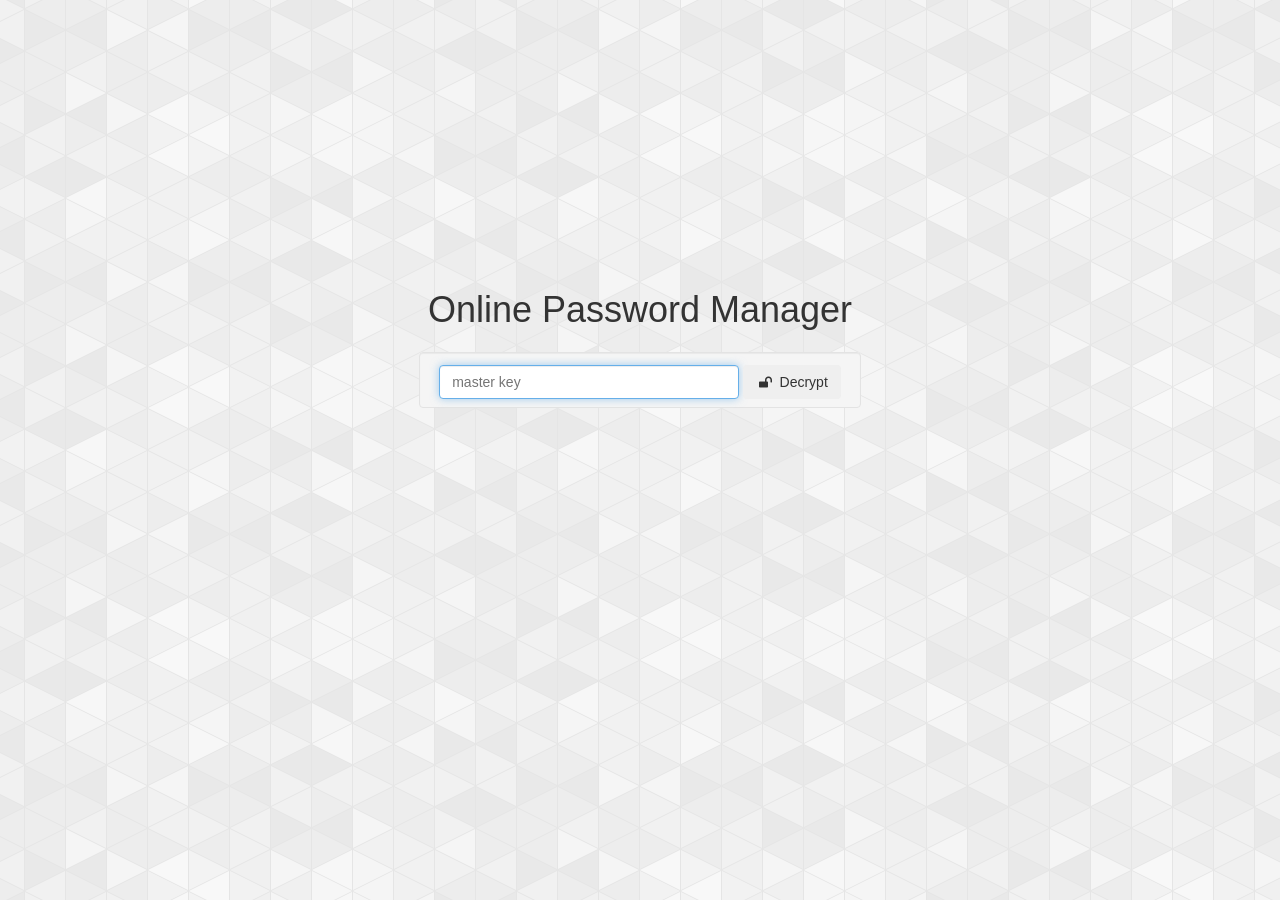
<file: index.html>
<!DOCTYPE html><html lang="en" manifest="manifest.appcache"><head><meta http-equiv="Content-Type" content="text/html; charset=UTF-8"><title>Passwords</title><link rel="icon" type="image/png" href="[data-uri]"><script>(function(){"use strict";function a(a,b){if(a){if(Array.isArray(a))return b?a.slice():a;var c,d;if(H&&H(a),"object"==typeof a&&"function"==typeof(b=a[G])?(c=b.call(a),d=[]):a+""=="[object Generator]"&&(c=a,d=[]),H&&H(void 0),d){for(;b=c.next(),b.done!==!0;)d.push(b.value);return d}}throw new Error(a+" is not iterable")}function b(a){if(a){if(Array.isArray(a))return 0;var b;if(H&&H(a),"object"==typeof a&&"function"==typeof(b=a[G]))return H&&H(void 0),b.call(a);if(H&&H(void 0),a+""=="[object Generator]")return a}throw new Error(a+" is not iterable")}function c(){var b=F.call(arguments,0);return J.compressToUint8Array.apply(J,a(b))}function d(){var b=F.call(arguments,0);return J.decompressFromUint8Array.apply(J,a(b))}function e(a){return K.digest({name:"SHA-1"},i(a)).then(k)}function f(a){return K.importKey("raw",i(a),{name:"PBKDF2"},!1,["deriveKey"]).then(function(a){return K.deriveKey({name:"PBKDF2",salt:new Uint8Array(16),iterations:4096,hash:{name:"SHA-1"}},a,{name:"AES-CBC",length:256},!1,["encrypt","decrypt"])})}function g(a){return K.importKey("raw",i(a),{name:"HMAC",hash:{name:"SHA-256"}},!1,["sign","verify"])}function h(a){for(var b=new Uint8Array(16),c=0;8>c;c++)b[c]=255&a,a>>>=8;return b}function i(a){var b=new window.TextEncoder("utf-8");return b.encode(a)}function j(a){return new Uint8Array(a)}function k(a){for(var b,c=new Uint8Array(a),d="",e=0;e<c.byteLength;e++)b=c[e].toString(16),b.length<2&&(b="0"+b),d+=b;return d}function l(a,b,c){return K.decrypt({name:"AES-CBC",iv:h(b)},a,c).then(j)}function m(a,b,c){return K.encrypt({name:"AES-CBC",iv:h(c)},a,b).then(j)}function n(a,b){return K.sign({name:"HMAC"},a,i(b)).then(j)}function o(a,b,c){return K.verify({name:"HMAC"},a,c,i(b))}function p(a){for(var b=32768,c=[],d=0;d<a.length;d+=b)c.push(String.fromCharCode.apply(null,a.subarray(d,d+b)));return btoa(c.join(""))}function q(a){return new Uint8Array(window.atob(a).split("").map(function(a){return a.charCodeAt(0)}))}function r(a,b){function h(a,b,c){return{blob:a,library_version:b,api_version:c,modified:Math.round((new Date).getTime()/1e3)}}var i=g(a),j=f(a),k=e(a),r=i.then(function(a){return o(a,b.library,q(b.hmac))}).then(function(a){return new Promise(function(b,c){return a?b():c("Invalid password or HMAC")})}).then(function(){return JSON.parse(b.library)}).then(function(a){return new Promise(function(b,c){return a.api_version===L?b(a):c("Library api version mismatch. Expected "+L+(", got "+a.api_version))})}),s=r.then(function(a){return a.library_version});return{getPasswordList:function(){return Promise.all([j,r]).then(function(a){var b=a[0],c=a[1],d=q(c.blob);return l(b,c.library_version,d)}).then(d).then(JSON.parse)},encryptPasswordList:function(a,b){s=s.then(function(a){return a+1}),b&&(i=g(b),j=f(b),k=e(b));var d=c(JSON.stringify(a)),l=Promise.all([j,s]).then(function(a){return m(a[0],d,a[1])}).then(p);r=Promise.all([l,s]).then(function(a){return h(a[0],a[1],L)});var o=r.then(JSON.stringify),q=Promise.all([i,o]).then(function(a){return n(a[0],a[1])});return Promise.all([o,q]).then(function(a){return{library:a[0],hmac:p(a[1])}})},getHash:function(){return k}}}function s(a,b){var c=a||16,d=b||"abcdefghijklmnopqrstuvwxyzABCDEFGHIJKLMNOPQRSTUVWXYZ0123456789.,?:;[]~!@#$%^&*()-+/",e=function(){return d[Math.floor(Math.random()*d.length)]};return new Uint8Array(c).map(e).join("")}function t(a){return v(a,"GET",[])}function u(a,b){return v(a,"POST",[["Content-type","application/x-www-form-urlencoded"]],b)}function v(a,c,d,e){return new Promise(function(f,g){var h,i,j,k=new XMLHttpRequest;k.open(c,a,!0),k.onreadystatechange=function(){4===this.readyState&&(200!==this.status?g(k.responseText):f(k.responseText))},h=b(d),j=0===h,i=j?d.length:void 0;for(var l;j?i>h:!(i=h.next()).done;)l=j?d[h++]:i.value,k.setRequestHeader(l[0],l[1]);h=i=j=void 0,k.send(e)})}function w(a,c,d,e){function f(a){for(var b=0,c=a;c.previousSibling;c=c.previousSibling)b+=1;return b}function g(a){for(;a.parentNode!=c;)a=a.parentNode;return a}function h(a){var b=d(a);c.appendChild(b)}var i,j,k;c.innerHTML="",i=b(a),k=0===i,j=k?a.length:void 0;for(var l;k?j>i:!(j=i.next()).done;)l=k?a[i++]:j.value,h(l);return i=j=k=void 0,{add:function(b){a.push(b),h(b)},get:function(b){var c=g(b),d=f(c);return a[d]},getAll:function(){return a},set:function(b,e,h){var i=g(b),j=h||f(i),k=d(e);a[j]=e,c.replaceChild(k,i)},remove:function(b){var d=g(b),e=f(d);c.removeChild(d),a.splice(e,1)},getIndex:function(a){return f(g(a))},filter:function(b){for(var d=b.toLowerCase().split(" "),f=a.length,g=0,h=0;f>h;h++)!function(){var b=h-g,f=a[b],i=(f.title+f.comment).toLowerCase(),j=d.every(function(a){return-1!=i.indexOf(a)}),k=c.childNodes[b];e(k,j),j||(c.insertBefore(k,null),a.push(a.splice(b,1)[0]),g+=1)}()}}}function x(){if(document.selection){var a=document.body.createTextRange();a.moveToElementText(this),a.select()}else if(window.getSelection){var b=document.createRange();b.selectNode(this),window.getSelection().addRange(b)}}function y(a,b){var c=document.createElement("td"),d=document.createElement("div");d.classList.add("obscured"),d.innerHTML=b,d.addEventListener("click",x),c.appendChild(d),a.appendChild(c)}function z(a,b,c){var d=document.createElement("td"),e=document.createElement("a");e.href=b,e.innerHTML=c,e.target="_blank",d.appendChild(e),a.appendChild(d)}function A(a,b){var c=document.createElement("td"),d=document.createElement("table"),e=document.createElement("tr"),f=document.createElement("td");d.classList.add("comment"),f.innerHTML=b,e.appendChild(f),d.appendChild(e),c.appendChild(d),a.appendChild(c)}function B(a,b){b?a.classList.remove("hidden"):a.classList.add("hidden")}function C(a,b,c,d){var e=encodeURIComponent(JSON.stringify(b)),f="pwhash="+c+("&newlib="+e)+("&newhash="+d);return u(a,f)}function D(a){return a.ctrlKey&&69===a.keyCode}function E(a){return 27===a.keyCode}var F=Array.prototype.slice,G="undefined"!=typeof Symbol&&Symbol&&Symbol.iterator||"@@iterator",H="undefined"!=typeof Symbol&&Symbol&&Symbol.__setObjectSetter__,I={apiEndPoint:"https://marcusklaas.nl/passwords-api/",localStorageKey:"password-library",maxIdleTime:20},J=function(){var a=String.fromCharCode,b={compressToUint8Array:function(a){for(var c=b.compress(a),d=new Uint8Array(2*c.length),e=0,f=c.length;f>e;e++){var g=c.charCodeAt(e);d[2*e]=g>>>8,d[2*e+1]=g%256}return d},decompressFromUint8Array:function(c){if(null===c||void 0===c)return b.decompress(c);for(var d=new Array(c.length/2),e=0,f=d.length;f>e;e++)d[e]=256*c[2*e]+c[2*e+1];var g=[];return d.forEach(function(b){g.push(a(b))}),b.decompress(g.join(""))},compress:function(c){return b._compress(c,16,function(b){return a(b)})},_compress:function(a,b,c){if(null==a)return"";var d,e,f,g={},h={},i="",j="",k="",l=2,m=3,n=2,o=[],p=0,q=0;for(f=0;f<a.length;f+=1)if(i=a[f],Object.prototype.hasOwnProperty.call(g,i)||(g[i]=m++,h[i]=!0),j=k+i,Object.prototype.hasOwnProperty.call(g,j))k=j;else{if(Object.prototype.hasOwnProperty.call(h,k)){if(k.charCodeAt(0)<256){for(d=0;n>d;d++)p<<=1,q==b-1?(q=0,o.push(c(p)),p=0):q++;for(e=k.charCodeAt(0),d=0;8>d;d++)p=p<<1|1&e,q==b-1?(q=0,o.push(c(p)),p=0):q++,e>>=1}else{for(e=1,d=0;n>d;d++)p=p<<1|e,q==b-1?(q=0,o.push(c(p)),p=0):q++,e=0;for(e=k.charCodeAt(0),d=0;16>d;d++)p=p<<1|1&e,q==b-1?(q=0,o.push(c(p)),p=0):q++,e>>=1}l--,0==l&&(l=Math.pow(2,n),n++),delete h[k]}else for(e=g[k],d=0;n>d;d++)p=p<<1|1&e,q==b-1?(q=0,o.push(c(p)),p=0):q++,e>>=1;l--,0==l&&(l=Math.pow(2,n),n++),g[j]=m++,k=String(i)}if(""!==k){if(Object.prototype.hasOwnProperty.call(h,k)){if(k.charCodeAt(0)<256){for(d=0;n>d;d++)p<<=1,q==b-1?(q=0,o.push(c(p)),p=0):q++;for(e=k.charCodeAt(0),d=0;8>d;d++)p=p<<1|1&e,q==b-1?(q=0,o.push(c(p)),p=0):q++,e>>=1}else{for(e=1,d=0;n>d;d++)p=p<<1|e,q==b-1?(q=0,o.push(c(p)),p=0):q++,e=0;for(e=k.charCodeAt(0),d=0;16>d;d++)p=p<<1|1&e,q==b-1?(q=0,o.push(c(p)),p=0):q++,e>>=1}l--,0==l&&(l=Math.pow(2,n),n++),delete h[k]}else for(e=g[k],d=0;n>d;d++)p=p<<1|1&e,q==b-1?(q=0,o.push(c(p)),p=0):q++,e>>=1;l--,0==l&&(l=Math.pow(2,n),n++)}for(e=2,d=0;n>d;d++)p=p<<1|1&e,q==b-1?(q=0,o.push(c(p)),p=0):q++,e>>=1;for(;;){if(p<<=1,q==b-1){o.push(c(p));break}q++}return o.join("")},decompress:function(a){return null==a?"":""==a?null:b._decompress(a.length,32768,function(b){return a.charCodeAt(b)})},_decompress:function(b,c,d){var e,f,g,h,i,j,k,l,m=[],n=4,o=4,p=3,q="",r=[],s={val:d(0),position:c,index:1};for(f=0;3>f;f+=1)m[f]=f;for(h=0,j=Math.pow(2,2),k=1;k!=j;)i=s.val&s.position,s.position>>=1,0==s.position&&(s.position=c,s.val=d(s.index++)),h|=(i>0?1:0)*k,k<<=1;switch(e=h){case 0:for(h=0,j=Math.pow(2,8),k=1;k!=j;)i=s.val&s.position,s.position>>=1,0==s.position&&(s.position=c,s.val=d(s.index++)),h|=(i>0?1:0)*k,k<<=1;l=a(h);break;case 1:for(h=0,j=Math.pow(2,16),k=1;k!=j;)i=s.val&s.position,s.position>>=1,0==s.position&&(s.position=c,s.val=d(s.index++)),h|=(i>0?1:0)*k,k<<=1;l=a(h);break;case 2:return""}for(m[3]=l,g=l,r.push(l);;){if(s.index>b)return"";for(h=0,j=Math.pow(2,p),k=1;k!=j;)i=s.val&s.position,s.position>>=1,0==s.position&&(s.position=c,s.val=d(s.index++)),h|=(i>0?1:0)*k,k<<=1;switch(l=h){case 0:for(h=0,j=Math.pow(2,8),k=1;k!=j;)i=s.val&s.position,s.position>>=1,0==s.position&&(s.position=c,s.val=d(s.index++)),h|=(i>0?1:0)*k,k<<=1;m[o++]=a(h),l=o-1,n--;break;case 1:for(h=0,j=Math.pow(2,16),k=1;k!=j;)i=s.val&s.position,s.position>>=1,0==s.position&&(s.position=c,s.val=d(s.index++)),h|=(i>0?1:0)*k,k<<=1;m[o++]=a(h),l=o-1,n--;break;case 2:return r.join("")}if(0==n&&(n=Math.pow(2,p),p++),m[l])q=m[l];else{if(l!==o)return null;q=g+g[0]}r.push(q),m[o++]=g+q[0],n--,g=q,0==n&&(n=Math.pow(2,p),p++)}}};return b}(),K=(window.crypto||window.msCrypto).subtle,L=3,M=t(I.apiEndPoint),N=M["catch"](function(){return new Promise(function(a,b){var c=window.localStorage.getItem(I.localStorageKey);c?a(c):b("Couldn't download library and there was no cached version")})}).then(JSON.parse);window.onload=function(){function a(a){a.preventDefault();var b=H.value;H.value="";var c=N.then(function(a){return r(b,a)}).then(function(a){return F=a}).then(function(a){return a.getPasswordList()});Promise.all([N,c]).then(function(a){return window.localStorage.setItem(I.localStorageKey,JSON.stringify(a[0]))});var d=M.then(function(){return!0})["catch"](function(){return!1});return Promise.all([c,d]).then(function(a){return w(a[0],aa,v(a[1]),B)}).then(function(a){x=a,ea.classList.remove("hidden"),fa.classList.add("hidden"),J.focus()})["catch"](function(a){return window.alert("Something went wrong: "+a)}),!1}function c(){G=0}function d(){++G>I.maxIdleTime&&m()}function e(a){c(),D(a)?(a.preventDefault(),J.focus()):E(a)&&f()}function f(a){a&&a.target!=this||(ba.classList.add("hidden"),da.classList.add("hidden"))}function g(a){var b="undefined"==typeof a,c=b?null:x.get(a),d=b?-1:x.getIndex(a);ba.classList.remove("hidden"),ba.setAttribute("data-index",d),ca.innerHTML=b?"New password":"Edit password",K.value=b?"":c.title,L.value=b?"":c.url,O.value=b?"":c.username,P.value=b?"":c.password,Q.value=b?"":c.password,R.value=b?"":c.comment,K.focus()}function h(a){if(a.preventDefault(),P.value!==Q.value)return window.alert("Passwords do not match!");var b=parseInt(ba.getAttribute("data-index")),c={title:K.value,url:L.value,username:O.value,password:P.value,comment:R.value};if(-1===b)x.add(c),x.filter(J.value);else{for(var d=aa.firstChild,e=0;b>e;e++)d=d.nextSibling;x.set(d,c,b)}n()["catch"](function(a){return window.alert("Failed updating library: "+a)}),f()}function i(a){if(a.preventDefault(),!window.confirm("Are you sure you want to change the master key?"))return f();var b=S.value,c=T.value;return b!==c?window.alert("New keys do not match!"):void n(b).then(f)["catch"](function(a){return window.alert("Failed updating password: "+a)})}function j(a){a.preventDefault(),window.confirm("Are you totally sure you want to delete this password?")&&(x.remove(this),n()["catch"](function(a){return window.alert("Failed deleting password: "+a)}))}function k(a){var b=this.parentNode.parentNode;this.innerHTML=b.classList.contains("exposed")?'<i class="icon-eye"></i>':'<i class="icon-closed-eye"></i>',b.classList.toggle("exposed"),a.preventDefault()}function l(a){var b=this.parentNode.parentNode.childNodes[2],c=document.createRange();c.selectNode(b),window.getSelection().addRange(c);try{document.execCommand("copy")}catch(d){window.alert("Oops, unable to copy")}window.getSelection().removeAllRanges()}function m(){x=null,F=null,aa.innerHTML="",H.focus(),ea.classList.add("hidden"),fa.classList.remove("hidden"),O.value="",P.value="",Q.value=""}function n(a){var b=F.getHash(),c=F.encryptPasswordList(x.getAll(),a),d=c.then(F.getHash);return Promise.all([b,c,d]).then(function(a){var b=a[0],c=a[1],d=a[2];return N=N.then(function(){return c}),window.localStorage.setItem(I.localStorageKey,JSON.stringify(c)),C(I.apiEndPoint,c,b,d)})}function o(a){var b=s();P.value=b,Q.value=b,a.preventDefault()}function p(){x.filter(this.value)}function q(a){a.preventDefault(),g()}function t(a){a.preventDefault(),da.classList.remove("hidden"),S.focus()}function u(a,b){var c=document.createElement("td"),d=document.createElement("a");d.href="#",d.classList.add("copyPassword"),d.innerHTML='<i class="icon-docs"></i>',d.addEventListener("click",l),c.appendChild(d),d=document.createElement("a"),d.href="#",d.classList.add("toggleVisibility"),d.innerHTML='<i class="icon-eye"></i>',d.addEventListener("click",k),c.appendChild(d),b&&(d=document.createElement("a"),d.href="#",d.classList.add("editPassword"),d.innerHTML='<i class="icon-edit"></i>',d.addEventListener("click",function(){return g(d)}),c.appendChild(d),d=document.createElement("a"),d.href="#",d.classList.add("deletePassword"),d.innerHTML='<i class="icon-trash"></i>',d.addEventListener("click",j),c.appendChild(d)),a.appendChild(c)}function v(a){return function(b){var c=document.createElement("tr");return z(c,b.url,b.title),y(c,b.username),y(c,b.password),A(c,b.comment),u(c,a),c}}var x=null,F=null,G=0,H=document.getElementById("encryptionKey"),J=document.getElementById("filter"),K=document.getElementById("title"),L=document.getElementById("URL"),O=document.getElementById("username"),P=document.getElementById("pass"),Q=document.getElementById("passRepeat"),R=document.getElementById("comment"),S=document.getElementById("key"),T=document.getElementById("keyRepeat"),U=document.getElementById("randPass"),V=document.getElementById("save"),W=document.getElementById("saveKey"),X=document.getElementById("modalClose1"),Y=document.getElementById("modalClose2"),Z=document.getElementsByClassName("newPassword"),$=document.getElementsByClassName("newMasterKey"),_=document.getElementById("decrypt"),aa=document.getElementById("overview").lastChild,ba=document.getElementById("editModal"),ca=document.getElementById("modalHeader"),da=document.getElementById("masterkeyModal"),ea=document.getElementById("authorized"),fa=document.getElementById("unauthorized");H.focus(),setInterval(d,1e3),_.addEventListener("submit",a,!1),V.addEventListener("click",h),U.addEventListener("click",o),ba.addEventListener("click",f),da.addEventListener("click",f),X.addEventListener("click",f),Y.addEventListener("click",f),J.addEventListener("keyup",p),document.addEventListener("touchstart",c,!1),document.addEventListener("touchmove",c,!1),document.addEventListener("touchend",c,!1),document.addEventListener("keydown",e,!1),document.onmousemove=c,M.then(function(){var a,c,d;a=b(Z),d=0===a,c=d?Z.length:void 0;for(var e;d?c>a:!(c=a.next()).done;)e=d?Z[a++]:c.value,e.addEventListener("click",q);a=c=d=void 0,a=b($),d=0===a,c=d?$.length:void 0;for(var f;d?c>a:!(c=a.next()).done;)f=d?$[a++]:c.value,f.addEventListener("click",t);a=c=d=void 0,W.addEventListener("click",i)})["catch"](function(){var a,c,d;a=b(Z),d=0===a,c=d?Z.length:void 0;for(var e;d?c>a:!(c=a.next()).done;)e=d?Z[a++]:c.value,e.parentNode.removeChild(e);a=c=d=void 0,a=b($),d=0===a,c=d?$.length:void 0;for(var f;d?c>a:!(c=a.next()).done;)f=d?$[a++]:c.value,f.parentNode.removeChild(f);a=c=d=void 0})}}).call(this);</script><style>body,html{height:100%;width:100%;padding:0;margin:0}#unauthorized{position:fixed;width:100%;height:100%;background:url([data-uri])repeat center center fixed rgba(0,0,0,.1)}#encryptionKey{width:300px}nav[role=navigation]{padding-right:20px;padding-left:20px}#welcome{text-align:center;left:50%;width:500px;margin-left:-250px;position:absolute;top:30%}#authorized{position:relative;padding:0}h1{padding-bottom:.7em}#decrypt{display:inline}.hidden{display:none}.navbar{padding-right:15px!important;margin-bottom:0!important}.navbar-fixed-top{z-index:9!important}#tableHeader th:last-child{text-align:right;padding-right:50px}#editModal,#masterkeyModal{z-index:11;display:block;background-color:rgba(0,0,0,.5)}.wide-container{padding:53px 27px 0 27px}table#overview td:last-child{white-space:nowrap;padding-right:15px}table.comment{width:100%;table-layout:fixed;border-collapse:collapse;border-spacing:0;border:0}tr:not(.exposed) td .obscured{display:inline-block;white-space:nowrap;overflow:hidden;width:8em;color:rgba(255,0,0,0);background-color:#BBB}table#tableHeader{margin:0}table#tableHeader th{padding-left:15px}table#overview td:nth-child(-n+3),table#tableHeader th:nth-child(-n+3){width:200px;min-width:200px;max-width:200px;overflow:hidden}html{font-family:sans-serif;-webkit-text-size-adjust:100%;-ms-text-size-adjust:100%}body{margin:0}nav,section{display:block}a{background-color:transparent}a:active,a:hover{outline:0}h1{margin:.67em 0;font-size:2em}button,input,textarea{margin:0;font:inherit;color:inherit}button{overflow:visible}button{text-transform:none}button{-webkit-appearance:button;cursor:pointer}button::-moz-focus-inner,input::-moz-focus-inner{padding:0;border:0}input{line-height:normal}textarea{overflow:auto}table{border-spacing:0;border-collapse:collapse}td,th{padding:0}/*! Source: https://github.com/h5bp/html5-boilerplate/blob/master/src/css/main.css */@media print{*,:after,:before{color:#000!important;text-shadow:none!important;background:0 0!important;-webkit-box-shadow:none!important;box-shadow:none!important}a,a:visited{text-decoration:underline}a[href]:after{content:" (" attr(href)")"}a[href^="#"]:after{content:""}thead{display:table-header-group}tr{page-break-inside:avoid}.navbar{display:none}.table{border-collapse:collapse!important}.table td,.table th{background-color:#fff!important}}@font-face{font-family:'Glyphicons Halflings';src:url(fonts/glyphicons-halflings-regular.eot);src:url(fonts/glyphicons-halflings-regular.eot?#iefix)format('embedded-opentype'),url(fonts/glyphicons-halflings-regular.woff2)format('woff2'),url(fonts/glyphicons-halflings-regular.woff)format('woff'),url(fonts/glyphicons-halflings-regular.ttf)format('truetype'),url(fonts/glyphicons-halflings-regular.svg#glyphicons_halflingsregular)format('svg')}*{-webkit-box-sizing:border-box;-moz-box-sizing:border-box;box-sizing:border-box}:after,:before{-webkit-box-sizing:border-box;-moz-box-sizing:border-box;box-sizing:border-box}html{font-size:10px;-webkit-tap-highlight-color:transparent}body{font-family:"Helvetica Neue",Helvetica,Arial,sans-serif;font-size:14px;line-height:1.42857143;color:#333;background-color:#fff}button,input,textarea{font-family:inherit;font-size:inherit;line-height:inherit}a{color:#337ab7;text-decoration:none}a:focus,a:hover{color:#23527c;text-decoration:underline}a:focus{outline:thin dotted;outline:5px auto -webkit-focus-ring-color;outline-offset:-2px}h1,h4{font-family:inherit;font-weight:500;line-height:1.1;color:inherit}h1{margin-top:20px;margin-bottom:10px}h4{margin-top:10px;margin-bottom:10px}h1{font-size:36px}h4{font-size:18px}.col-sm-4,.col-sm-8{position:relative;min-height:1px;padding-right:15px;padding-left:15px}@media (min-width:768px){.col-sm-4,.col-sm-8{float:left}.col-sm-8{width:66.66666667%}.col-sm-4{width:33.33333333%}}table{background-color:transparent}th{text-align:left}.table{width:100%;max-width:100%;margin-bottom:20px}.table>tbody>tr>td,.table>thead>tr>th{padding:8px;line-height:1.42857143;vertical-align:top;border-top:1px solid #ddd}.table>thead>tr>th{vertical-align:bottom;border-bottom:2px solid #ddd}.table>thead:first-child>tr:first-child>th{border-top:0}.table-striped>tbody>tr:nth-of-type(odd){background-color:#f9f9f9}label{display:inline-block;max-width:100%;margin-bottom:5px;font-weight:700}.form-control{display:block;width:100%;height:34px;padding:6px 12px;font-size:14px;line-height:1.42857143;color:#555;background-color:#fff;background-image:none;border:1px solid #ccc;border-radius:4px;-webkit-box-shadow:inset 0 1px 1px rgba(0,0,0,.075);box-shadow:inset 0 1px 1px rgba(0,0,0,.075);-webkit-transition:border-color ease-in-out .15s,-webkit-box-shadow ease-in-out .15s;-o-transition:border-color ease-in-out .15s,box-shadow ease-in-out .15s;transition:border-color ease-in-out .15s,box-shadow ease-in-out .15s}.form-control:focus{border-color:#66afe9;outline:0;-webkit-box-shadow:inset 0 1px 1px rgba(0,0,0,.075),0 0 8px rgba(102,175,233,.6);box-shadow:inset 0 1px 1px rgba(0,0,0,.075),0 0 8px rgba(102,175,233,.6)}.form-control::-moz-placeholder{color:#999;opacity:1}.form-control:-ms-input-placeholder{color:#999}textarea.form-control{height:auto}.form-group{margin-bottom:15px}@media (min-width:768px){.form-inline .form-control{display:inline-block;width:auto;vertical-align:middle}}.form-horizontal .form-group{margin-right:-15px;margin-left:-15px}@media (min-width:768px){.form-horizontal .control-label{padding-top:7px;margin-bottom:0;text-align:right}}.btn{display:inline-block;padding:6px 12px;margin-bottom:0;font-size:14px;font-weight:400;line-height:1.42857143;text-align:center;white-space:nowrap;vertical-align:middle;-ms-touch-action:manipulation;touch-action:manipulation;cursor:pointer;-webkit-user-select:none;-moz-user-select:none;-ms-user-select:none;user-select:none;background-image:none;border:1px solid transparent;border-radius:4px}.btn:active:focus,.btn:focus{outline:thin dotted;outline:5px auto -webkit-focus-ring-color;outline-offset:-2px}.btn:focus,.btn:hover{color:#333;text-decoration:none}.btn:active{background-image:none;outline:0;-webkit-box-shadow:inset 0 3px 5px rgba(0,0,0,.125);box-shadow:inset 0 3px 5px rgba(0,0,0,.125)}.btn-default{color:#333;background-color:#fff;border-color:#ccc}.btn-default:active,.btn-default:focus,.btn-default:hover{color:#333;background-color:#e6e6e6;border-color:#adadad}.btn-default:active{background-image:none}.btn-primary{color:#fff;background-color:#337ab7;border-color:#2e6da4}.btn-primary:active,.btn-primary:focus,.btn-primary:hover{color:#fff;background-color:#286090;border-color:#204d74}.btn-primary:active{background-image:none}.navbar{position:relative;min-height:50px;margin-bottom:20px;border:1px solid transparent}@media (min-width:768px){.navbar{border-radius:4px}}@media (min-width:768px){.navbar-header{float:left}}.navbar-fixed-top{position:fixed;right:0;left:0;z-index:1030}@media (min-width:768px){.navbar-fixed-top{border-radius:0}}.navbar-fixed-top{top:0;border-width:0 0 1px}.navbar-brand{float:left;height:50px;padding:15px 15px;font-size:18px;line-height:20px}.navbar-brand:focus,.navbar-brand:hover{text-decoration:none}.navbar-form{padding:10px 15px;margin-top:8px;margin-right:-15px;margin-bottom:8px;margin-left:-15px;border-top:1px solid transparent;border-bottom:1px solid transparent;-webkit-box-shadow:inset 0 1px 0 rgba(255,255,255,.1),0 1px 0 rgba(255,255,255,.1);box-shadow:inset 0 1px 0 rgba(255,255,255,.1),0 1px 0 rgba(255,255,255,.1)}@media (min-width:768px){.navbar-form .form-group{display:inline-block;margin-bottom:0;vertical-align:middle}.navbar-form .form-control{display:inline-block;width:auto;vertical-align:middle}}@media (max-width:767px){.navbar-form .form-group{margin-bottom:5px}}@media (min-width:768px){.navbar-form{width:auto;padding-top:0;padding-bottom:0;margin-right:0;margin-left:0;border:0;-webkit-box-shadow:none;box-shadow:none}}@media (min-width:768px){.navbar-right{float:right!important;margin-right:-15px}}.navbar-default{background-color:#f8f8f8;border-color:#e7e7e7}.navbar-default .navbar-brand{color:#777}.navbar-default .navbar-brand:focus,.navbar-default .navbar-brand:hover{color:#5e5e5e;background-color:transparent}.navbar-default .navbar-form{border-color:#e7e7e7}.well{min-height:20px;padding:19px;margin-bottom:20px;background-color:#f5f5f5;border:1px solid #e3e3e3;border-radius:4px;-webkit-box-shadow:inset 0 1px 1px rgba(0,0,0,.05);box-shadow:inset 0 1px 1px rgba(0,0,0,.05)}.close{float:right;font-size:21px;font-weight:700;line-height:1;color:#000;text-shadow:0 1px 0 #fff;filter:alpha(opacity=20);opacity:.2}.close:focus,.close:hover{color:#000;text-decoration:none;cursor:pointer;filter:alpha(opacity=50);opacity:.5}button.close{-webkit-appearance:none;padding:0;cursor:pointer;background:0 0;border:0}.modal{position:fixed;top:0;right:0;bottom:0;left:0;z-index:1050;display:none;overflow:hidden;-webkit-overflow-scrolling:touch;outline:0}.modal-dialog{position:relative;width:auto;margin:10px}.modal-content{position:relative;background-color:#fff;-webkit-background-clip:padding-box;background-clip:padding-box;border:1px solid #999;border:1px solid rgba(0,0,0,.2);border-radius:6px;outline:0;-webkit-box-shadow:0 3px 9px rgba(0,0,0,.5);box-shadow:0 3px 9px rgba(0,0,0,.5)}.modal-header{min-height:16.43px;padding:15px;border-bottom:1px solid #e5e5e5}.modal-header .close{margin-top:-2px}.modal-title{margin:0;line-height:1.42857143}.modal-body{position:relative;padding:15px}.modal-footer{padding:15px;text-align:right;border-top:1px solid #e5e5e5}.modal-footer .btn+.btn{margin-bottom:0;margin-left:5px}@media (min-width:768px){.modal-dialog{width:600px;margin:30px auto}.modal-content{-webkit-box-shadow:0 5px 15px rgba(0,0,0,.5);box-shadow:0 5px 15px rgba(0,0,0,.5)}}.form-horizontal .form-group:after,.form-horizontal .form-group:before,.modal-footer:after,.modal-footer:before,.navbar-header:after,.navbar-header:before,.navbar:after,.navbar:before{display:table;content:" "}.form-horizontal .form-group:after,.modal-footer:after,.navbar-header:after,.navbar:after{clear:both}.hidden{display:none!important}@-ms-viewport{width:device-width}@font-face{font-family:yapm;src:url([data-uri])format('truetype');font-weight:400;font-style:normal}[class^=icon-]:before{font-family:yapm;font-style:normal;font-weight:400;speak:none;display:inline-block;text-decoration:inherit;width:1em;margin-right:.2em;text-align:center;font-variant:normal;text-transform:none;line-height:1em;margin-left:.2em;-webkit-font-smoothing:antialiased;-moz-osx-font-smoothing:grayscale}.icon-eye:before{content:'\e800'}.icon-lock-open:before{content:'\e803'}.icon-plus:before{content:'\e804'}.icon-wrench:before{content:'\e805'}.icon-floppy:before{content:'\e806'}.icon-edit:before{content:'\e807'}.icon-trash:before{content:'\e808'}.icon-docs:before{content:'\e809'}.icon-attention:before{content:'\e80b'}.icon-shuffle:before{content:'\e80c'}</style></head><body><section id="unauthorized"><div id="welcome"><h1>Online Password Manager</h1><form id="decrypt" class="well form-inline" autocomplete="off"><input type="password" id="encryptionKey" placeholder="master key" class="form-control"> <button class="btn"><i class="icon-lock-open"></i> Decrypt</button></form></div></section><section id="authorized" class="hidden"><nav class="navbar navbar-default navbar-fixed-top" role="navigation"><div class="navbar-header"><a class="navbar-brand" href="#">Passwords</a></div><div class="navbar"><div class="navbar-form navbar-right" role="form"><div class="form-group"><input type="text" id="filter" placeholder="Filter... &lt;CTRL+E&gt;" class="form-control"></div>&nbsp; <button class="newPassword btn"><i class="icon-plus"></i> New Password</button> <button class="newMasterKey btn"><i class="icon-wrench"></i> Change Master Key</button></div></div><table class="table table-striped" id="tableHeader"><thead><tr><th>Title</th><th>Username</th><th>Password</th><th>Comment</th><th>Actions</th></tr></thead><tbody></tbody></table></nav><div class="wide-container"><table class="table table-striped" id="overview"><thead><tr><th>Title</th><th>Username</th><th>Password</th><th>Comment</th><th>Actions</th></tr></thead><tbody><tr><td>Dummy</td><td><div class="obscured">Dummy</div></td><td><table class="comment">Dummy</table></td><td>Dummy</td><td><a class="copyPassword"><i class="icon-docs"></i></a> <a class="toggleVisibility"><i class="icon-eye"></i><i class="icon-closed-eye"></i></a> <a class="editPassword"><i class="icon-edit"></i></a> <a class="deletePassword"><i class="icon-trash"></i></a></td></tr></tbody></table></div><div class="modal visible-modal hidden" id="editModal"><div class="modal-dialog"><div class="modal-content"><div class="modal-header"><button type="button" class="close" data-dismiss="modal" aria-hidden="true" id="modalClose1">&times;</button><h4 class="modal-title" id="modalHeader">Edit Password</h4></div><form class="modal-body form-horizontal" autocomplete="off"><div class="form-group"><label class="col-sm-4 control-label" for="title">Title</label><div class="col-sm-8"><input type="text" class="form-control" id="title" placeholder=""></div></div><div class="form-group"><label class="col-sm-4 control-label" for="URL">URL</label><div class="col-sm-8"><input type="url" class="form-control" id="URL" placeholder=""></div></div><div class="form-group"><label class="col-sm-4 control-label" for="username">Username</label><div class="col-sm-8"><input type="text" class="form-control" id="username" placeholder=""></div></div><div class="form-group"><label class="col-sm-4 control-label" for="pass">Password</label><div class="col-sm-8"><input type="password" class="form-control" id="pass" placeholder=""></div></div><div class="form-group"><label class="col-sm-4 control-label" for="passRepeat">Password Repeat</label><div class="col-sm-8"><input type="password" class="form-control" id="passRepeat" placeholder=""></div></div><div class="form-group"><label for="comment" class="col-sm-4 control-label">Comment</label><div class="col-sm-8"><textarea class="form-control" id="comment"></textarea></div></div></form><div class="modal-footer"><a href="#" class="btn btn-default" id="randPass"><i class="icon-shuffle"></i> Random Password</a> <a href="#" class="btn btn-primary" id="save"><i class="icon-floppy"></i> Save</a></div></div></div></div><div class="modal visible-modal hidden" id="masterkeyModal"><div class="modal-dialog"><div class="modal-content"><div class="modal-header"><button type="button" class="close" data-dismiss="modal" aria-hidden="true" id="modalClose2">&times;</button><h4 class="modal-title">Edit Password</h4></div><form class="modal-body form-horizontal" autocomplete="off"><div class="form-group"><label class="col-sm-4 control-label" for="key">New Master Key</label><div class="col-sm-8"><input type="password" class="form-control" id="key" placeholder=""></div></div><div class="form-group"><label class="col-sm-4 control-label" for="keyRepeat">Master Key Repeat</label><div class="col-sm-8"><input type="password" class="form-control" id="keyRepeat" placeholder=""></div></div></form><div class="modal-footer"><a href="#" class="btn btn-primary" id="saveKey"><i class="icon-attention"></i> Save</a></div></div></div></div></section></body></html>
</file>
